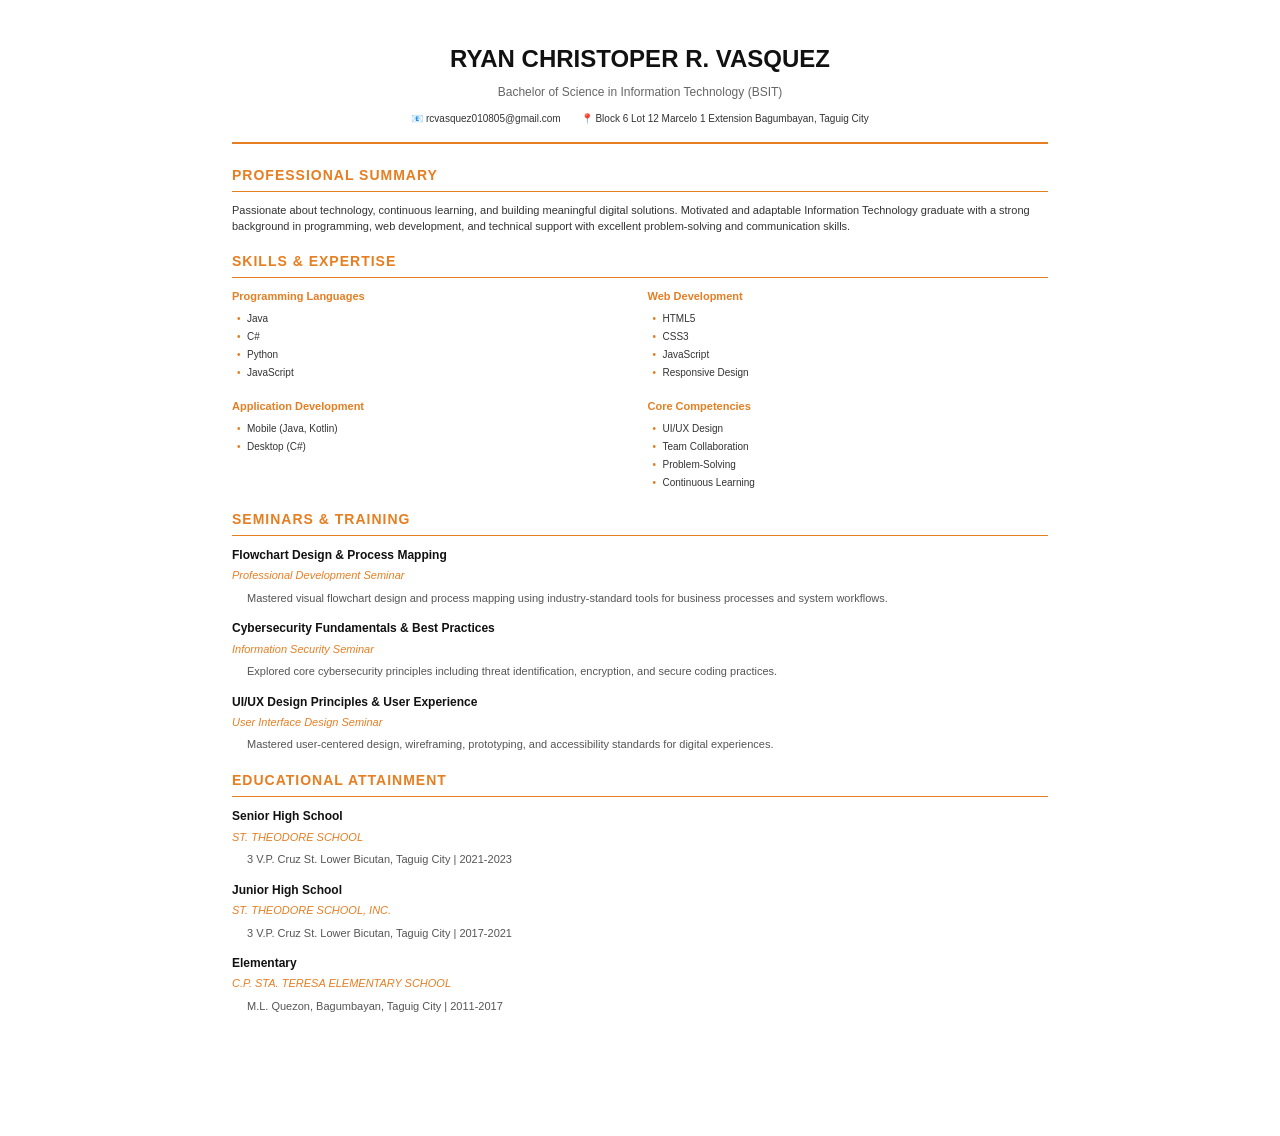
<file: resume.html>
<!DOCTYPE html>
<html lang="en">
<head>
    <meta charset="UTF-8">
    <meta name="viewport" content="width=device-width, initial-scale=1.0">
    <title>Resume - Ryan Christoper R. Vasquez</title>
    <style>
        * {
            margin: 0;
            padding: 0;
            box-sizing: border-box;
        }
        body {
            font-family: 'Segoe UI', Tahoma, Geneva, Verdana, sans-serif;
            line-height: 1.6;
            color: #333;
            background: white;
            padding: 40px;
        }
        .resume-container {
            max-width: 8.5in;
            height: 11in;
            margin: 0 auto;
            background: white;
        }
        .header {
            text-align: center;
            border-bottom: 2px solid #e67e22;
            padding-bottom: 15px;
            margin-bottom: 20px;
        }
        .header h1 {
            font-size: 24px;
            margin-bottom: 5px;
            color: #111;
        }
        .header p {
            font-size: 12px;
            color: #666;
            margin: 2px 0;
        }
        .section {
            margin-bottom: 15px;
        }
        .section-title {
            font-size: 14px;
            font-weight: bold;
            color: #e67e22;
            border-bottom: 1px solid #e67e22;
            padding-bottom: 5px;
            margin-bottom: 10px;
            text-transform: uppercase;
            letter-spacing: 1px;
        }
        .entry {
            margin-bottom: 12px;
        }
        .entry-title {
            font-weight: bold;
            font-size: 12px;
            color: #111;
        }
        .entry-subtitle {
            font-size: 11px;
            color: #e67e22;
            font-style: italic;
            margin: 2px 0;
        }
        .entry-detail {
            font-size: 11px;
            color: #555;
            margin-left: 15px;
            margin-top: 5px;
        }
        .entry-detail li {
            margin-bottom: 3px;
            list-style-position: inside;
        }
        .skills-grid {
            display: grid;
            grid-template-columns: 1fr 1fr;
            gap: 15px;
        }
        .skill-category {
            font-size: 11px;
        }
        .skill-category-title {
            font-weight: bold;
            color: #e67e22;
            margin-bottom: 5px;
            font-size: 11px;
        }
        .skill-category ul {
            list-style-type: none;
            margin-left: 0;
        }
        .skill-category li {
            font-size: 10px;
            margin-bottom: 2px;
            padding-left: 15px;
            position: relative;
        }
        .skill-category li:before {
            content: "•";
            position: absolute;
            left: 5px;
            color: #e67e22;
        }
        .contact-info {
            display: flex;
            justify-content: center;
            gap: 20px;
            font-size: 10px;
            margin-top: 8px;
        }
    </style>
</head>
<body>
    <div class="resume-container">
        <!-- Header -->
        <div class="header">
            <h1>RYAN CHRISTOPER R. VASQUEZ</h1>
            <p>Bachelor of Science in Information Technology (BSIT)</p>
            <div class="contact-info">
                <span>📧 rcvasquez010805@gmail.com</span>
                <span>📍 Block 6 Lot 12 Marcelo 1 Extension Bagumbayan, Taguig City</span>
            </div>
        </div>

        <!-- Professional Summary -->
        <div class="section">
            <div class="section-title">Professional Summary</div>
            <p style="font-size: 11px; line-height: 1.5;">
                Passionate about technology, continuous learning, and building meaningful digital solutions. Motivated and adaptable Information Technology graduate with a strong background in programming, web development, and technical support with excellent problem-solving and communication skills.
            </p>
        </div>

        <!-- Skills -->
        <div class="section">
            <div class="section-title">Skills & Expertise</div>
            <div class="skills-grid">
                <div class="skill-category">
                    <div class="skill-category-title">Programming Languages</div>
                    <ul>
                        <li>Java</li>
                        <li>C#</li>
                        <li>Python</li>
                        <li>JavaScript</li>
                    </ul>
                </div>
                <div class="skill-category">
                    <div class="skill-category-title">Web Development</div>
                    <ul>
                        <li>HTML5</li>
                        <li>CSS3</li>
                        <li>JavaScript</li>
                        <li>Responsive Design</li>
                    </ul>
                </div>
                <div class="skill-category">
                    <div class="skill-category-title">Application Development</div>
                    <ul>
                        <li>Mobile (Java, Kotlin)</li>
                        <li>Desktop (C#)</li>
                    </ul>
                </div>
                <div class="skill-category">
                    <div class="skill-category-title">Core Competencies</div>
                    <ul>
                        <li>UI/UX Design</li>
                        <li>Team Collaboration</li>
                        <li>Problem-Solving</li>
                        <li>Continuous Learning</li>
                    </ul>
                </div>
            </div>
        </div>

        <!-- Seminars & Training -->
        <div class="section">
            <div class="section-title">Seminars & Training</div>
            
            <div class="entry">
                <div class="entry-title">Flowchart Design & Process Mapping</div>
                <div class="entry-subtitle">Professional Development Seminar</div>
                <div class="entry-detail">Mastered visual flowchart design and process mapping using industry-standard tools for business processes and system workflows.</div>
            </div>

            <div class="entry">
                <div class="entry-title">Cybersecurity Fundamentals & Best Practices</div>
                <div class="entry-subtitle">Information Security Seminar</div>
                <div class="entry-detail">Explored core cybersecurity principles including threat identification, encryption, and secure coding practices.</div>
            </div>

            <div class="entry">
                <div class="entry-title">UI/UX Design Principles & User Experience</div>
                <div class="entry-subtitle">User Interface Design Seminar</div>
                <div class="entry-detail">Mastered user-centered design, wireframing, prototyping, and accessibility standards for digital experiences.</div>
            </div>
        </div>

        <!-- Education -->
        <div class="section">
            <div class="section-title">Educational Attainment</div>
            
            <div class="entry">
                <div class="entry-title">Senior High School</div>
                <div class="entry-subtitle">ST. THEODORE SCHOOL</div>
                <div class="entry-detail">3 V.P. Cruz St. Lower Bicutan, Taguig City | 2021-2023</div>
            </div>

            <div class="entry">
                <div class="entry-title">Junior High School</div>
                <div class="entry-subtitle">ST. THEODORE SCHOOL, INC.</div>
                <div class="entry-detail">3 V.P. Cruz St. Lower Bicutan, Taguig City | 2017-2021</div>
            </div>

            <div class="entry">
                <div class="entry-title">Elementary</div>
                <div class="entry-subtitle">C.P. STA. TERESA ELEMENTARY SCHOOL</div>
                <div class="entry-detail">M.L. Quezon, Bagumbayan, Taguig City | 2011-2017</div>
            </div>
        </div>
    </div>
</body>
</html>
</file>
